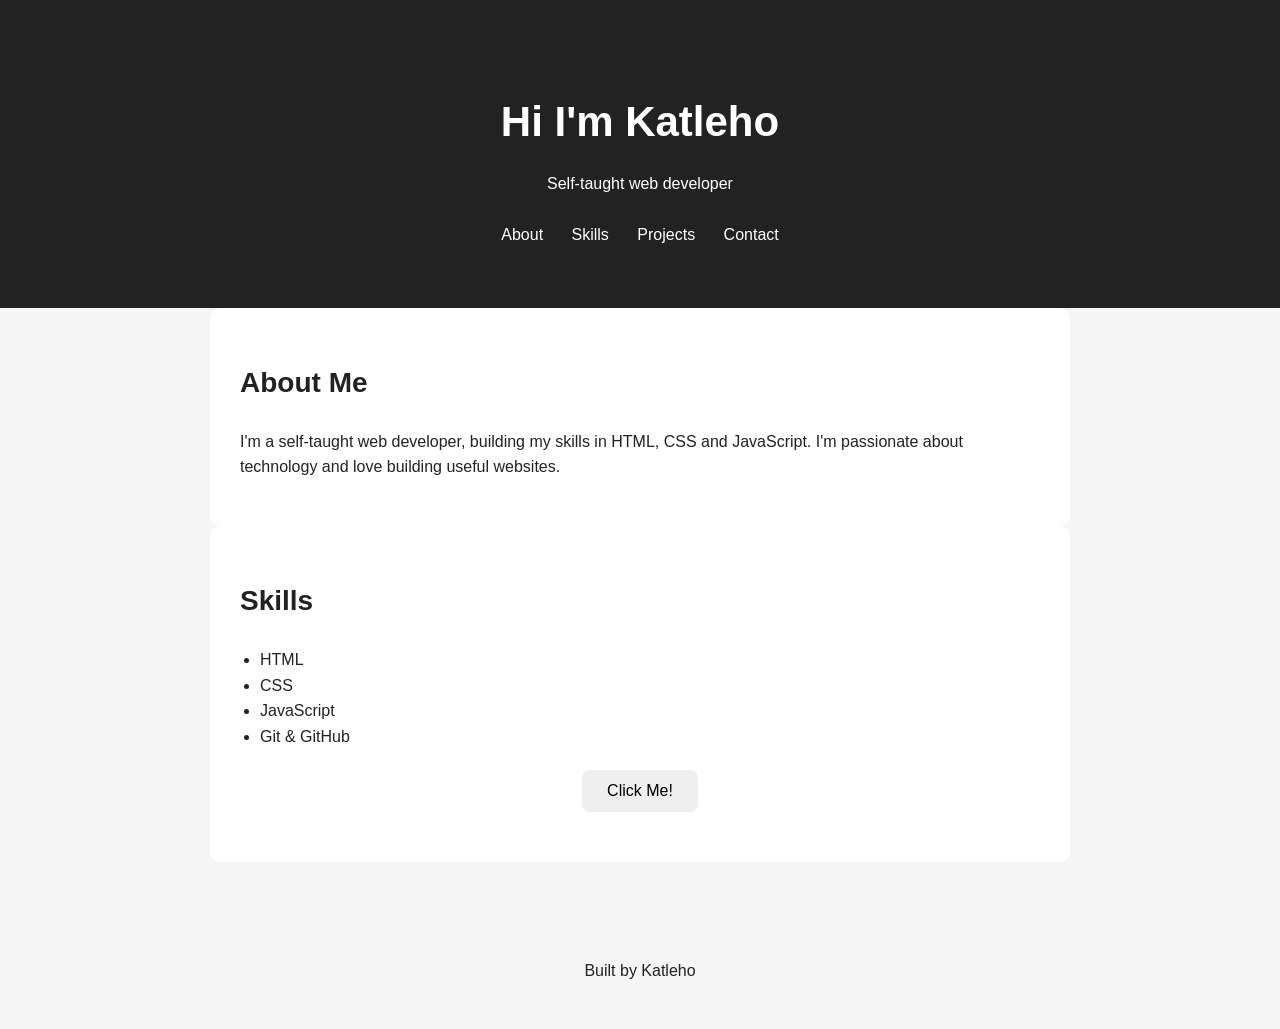
<file: index.HTML>
<!DOCTYPE html>
<html lang="en">
<head>
    <meta charset="UTF-8">
    <meta name="viewport" content="width=device-width, initial-scale=1.0">
    <title>My Portfolio</title>
    <link rel="stylesheet" href="style.css">
 </head>
 <body>
    <header>
    <h1>Hi I'm Katleho </h1>
    <p> Self-taught web developer</p>
<nav>
    <a href="#about">About</a>
    <a href="skills">Skills</a>
    <a href="#projects">Projects</a>
    <a href="#contact">Contact</a>
</nav>
    </header>

    <main>

<section id="about">
    <h2>About Me</h2>
    <p>  I'm a self-taught web developer, building my skills in HTML, CSS and JavaScript.
        I'm passionate about technology and love building useful websites.
    </p>
    </section>

    <section id="skills">
    <h2>Skills</h2>
    <ul>
        <li>HTML</li>
        <li>CSS</li>
        <li>JavaScript</li>
        <li>Git & GitHub</li>
        </ul>
         <button id="helloButton">Click Me!</button>
<p id="message"></p>

    </section>

    </main>

<footer>
    <p>Built by Katleho</p>
</footer>

    <script src="script.js"></script>
</body>

 </html>
</file>
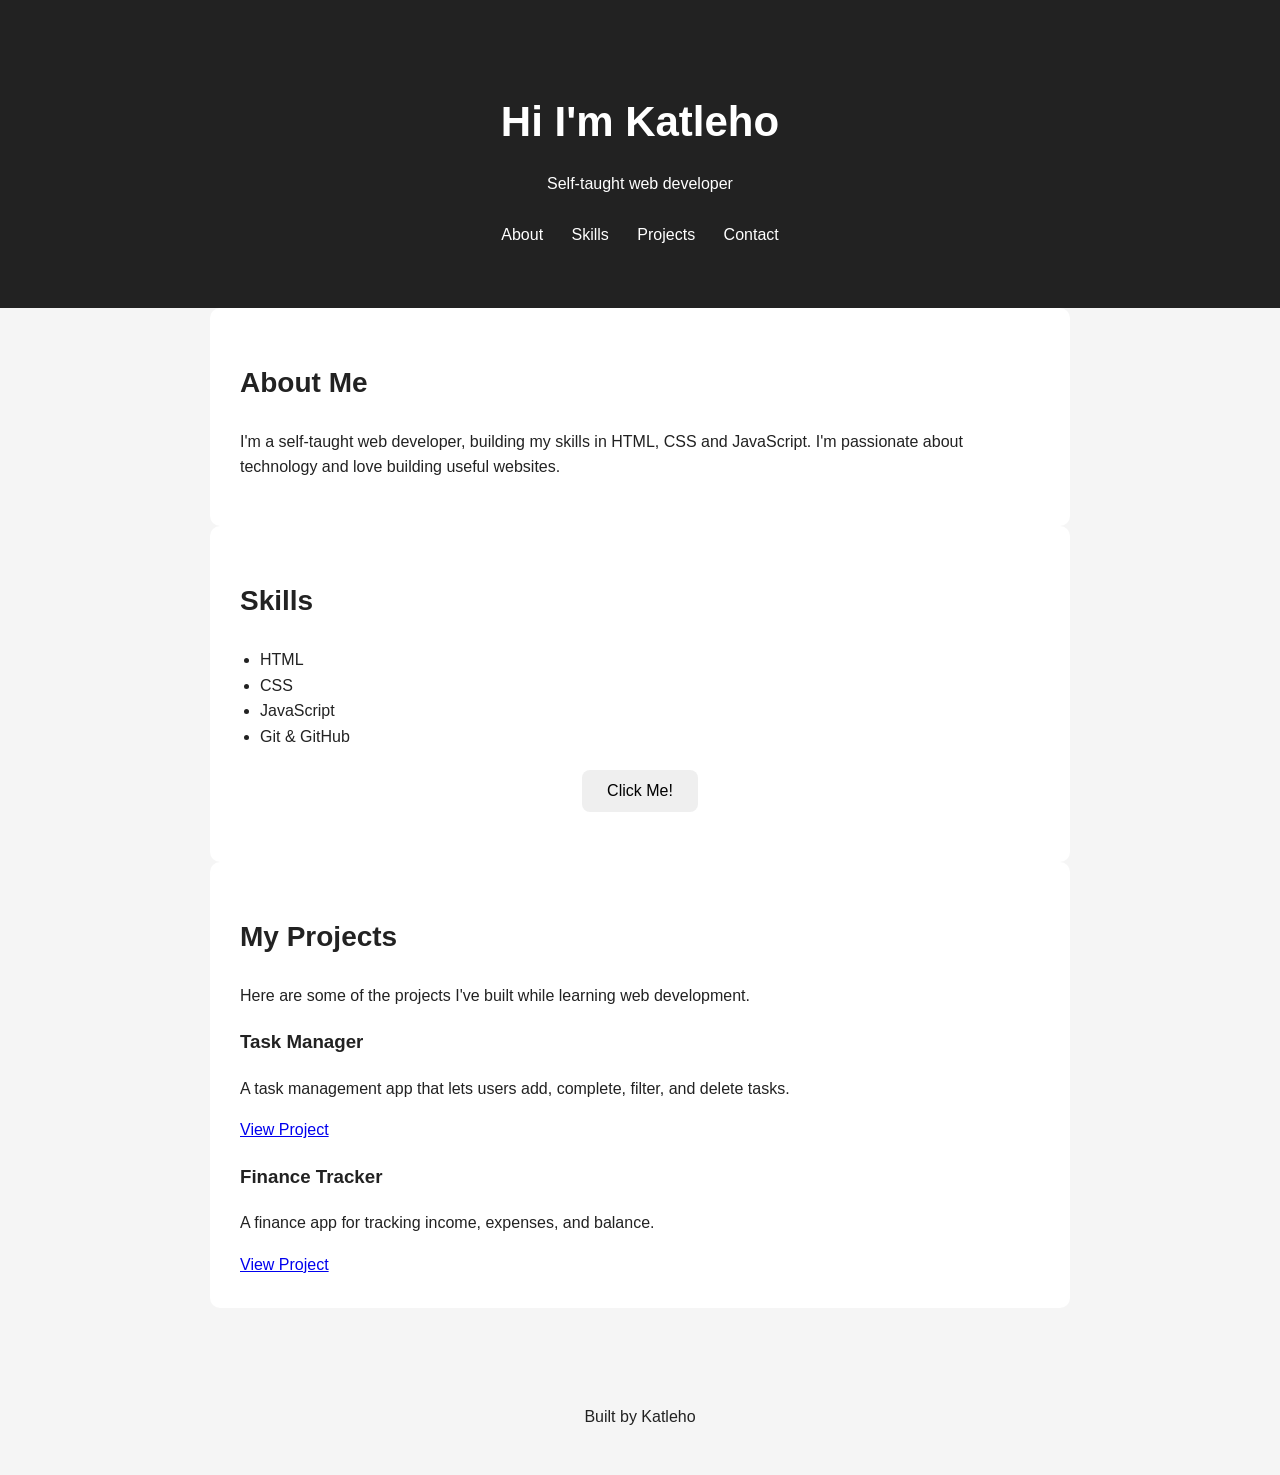
<file: index.html>
<!DOCTYPE html>
<html lang="en">
<head>
    <meta charset="UTF-8">
    <meta name="viewport" content="width=device-width, initial-scale=1.0">
    <title>My Portfolio</title>
    <link rel="stylesheet" href="style.css">
 </head>
 <body>
    <header>
    <h1>Hi I'm Katleho </h1>
    <p> Self-taught web developer</p>
<nav>
    <a href="#about">About</a>
    <a href="skills">Skills</a>
    <a href="#projects">Projects</a>
    <a href="#contact">Contact</a>
</nav>
    </header>

    <main>

<section id="about">
    <h2>About Me</h2>
    <p>  I'm a self-taught web developer, building my skills in HTML, CSS and JavaScript.
        I'm passionate about technology and love building useful websites.
    </p>
    </section>

    <section id="skills">
    <h2>Skills</h2>
    <ul>
        <li>HTML</li>
        <li>CSS</li>
        <li>JavaScript</li>
        <li>Git & GitHub</li>
        </ul>
         <button id="helloButton">Click Me!</button>
<p id="message"></p>

    </section>

    
<section id="projects">
  <h2>My Projects</h2>
  <p>Here are some of the projects I've built while learning web development.</p>

  <div class="project-card">
    <h3>Task Manager</h3>
    <p>A task management app that lets users add, complete, filter, and delete tasks.</p>
    <a href="task-manager/index.html">View Project</a>
  </div>

  <div class="project-card">
    <h3>Finance Tracker</h3>
    <p>A finance app for tracking income, expenses, and balance.</p>
    <a href="finance-tracker/index.html">View Project</a>
  </div>
</section>


    </main>

<footer>
    <p>Built by Katleho</p>
</footer>

    <script src="script.js"></script>
</body>

 </html>
</file>
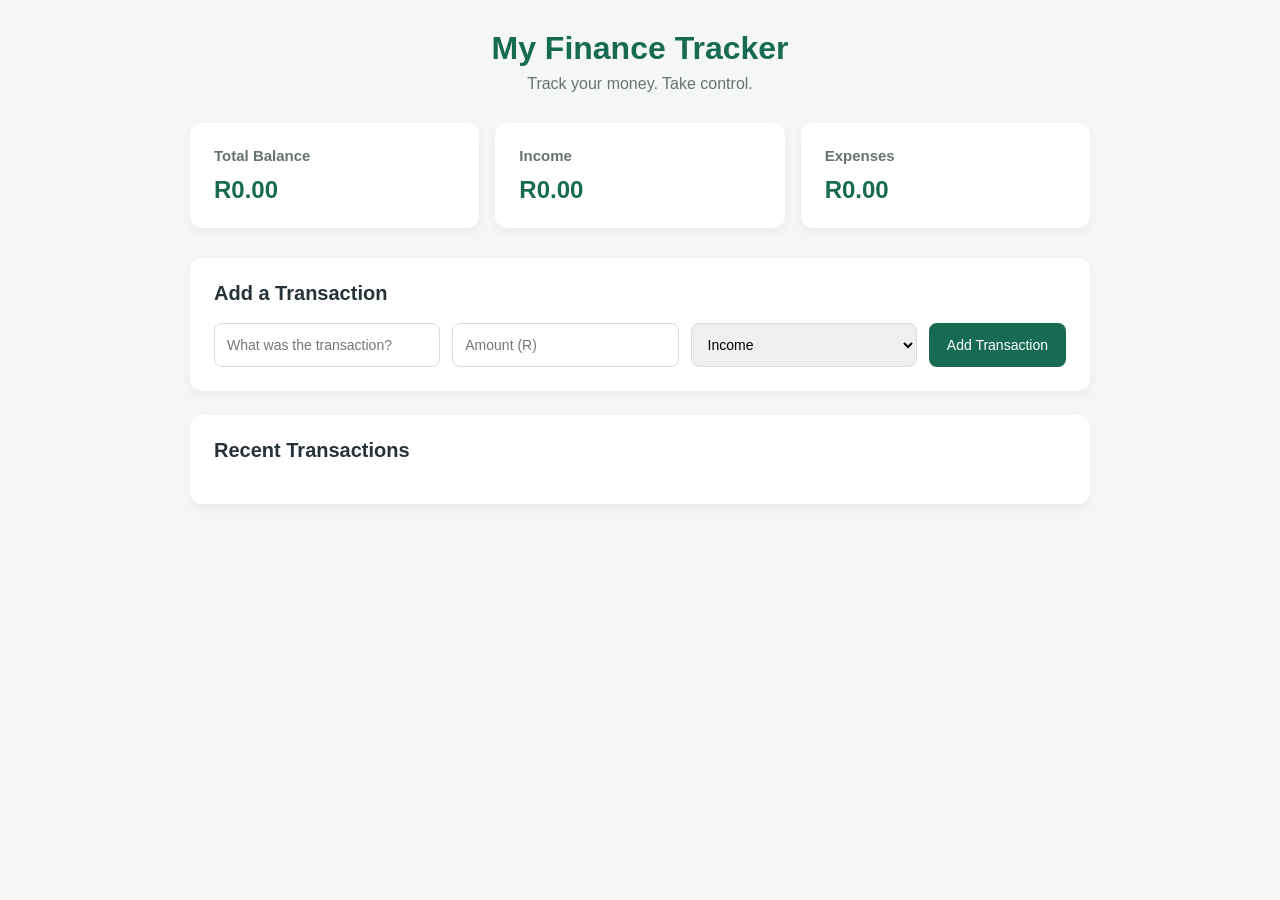
<file: finance-tracker/index.html>
<!DOCTYPE html>
<html lang="en">
<head>
    <meta charset="UTF-8">
    <meta name="viewport" content="width=device-width, initial-scale=1.0">
    <title>Finance Tracker</title>
    <link rel="stylesheet" href="style.css">
</head>
<body>

    
<div class="container">
    <header>
        <h1>My Finance Tracker</h1>
        <p>Track your money. Take control.</p>
    </header>

    <section class="summary">
        <div class="summary-card">
            <h2>Total Balance</h2>
            <p id="balance">R0.00</p>
        </div>

        <div class="summary-card">
            <h2>Income</h2>
            <p id="income">R0.00</p>
        </div>

        <div class="summary-card">
            <h2>Expenses</h2>
            <p id="expenses">R0.00</p>
        </div>
    </section>

    <section class="transaction-form">
        <h2>Add a Transaction</h2>

        <form id="transactionForm">
            <input
                type="text"
                id="description"
                placeholder="What was the transaction?"
                required
            >

            <input
                type="number"
                id="amount"
                placeholder="Amount (R)"
                min="0.01"
                step="0.01"
                required
            >

            <select id="type">
                <option value="income">Income</option>
                <option value="expense">Expense</option>
            </select>

            <button type="submit">Add Transaction</button>
        </form>
    </section>

    <section class="transaction-list">
        <h2>Recent Transactions</h2>

        <ul id="transactionList">
            <!-- Transactions will appear here -->
        </ul>
    </section>
</div>


    <script src="script.js"></script>
</body>
</html>
</file>
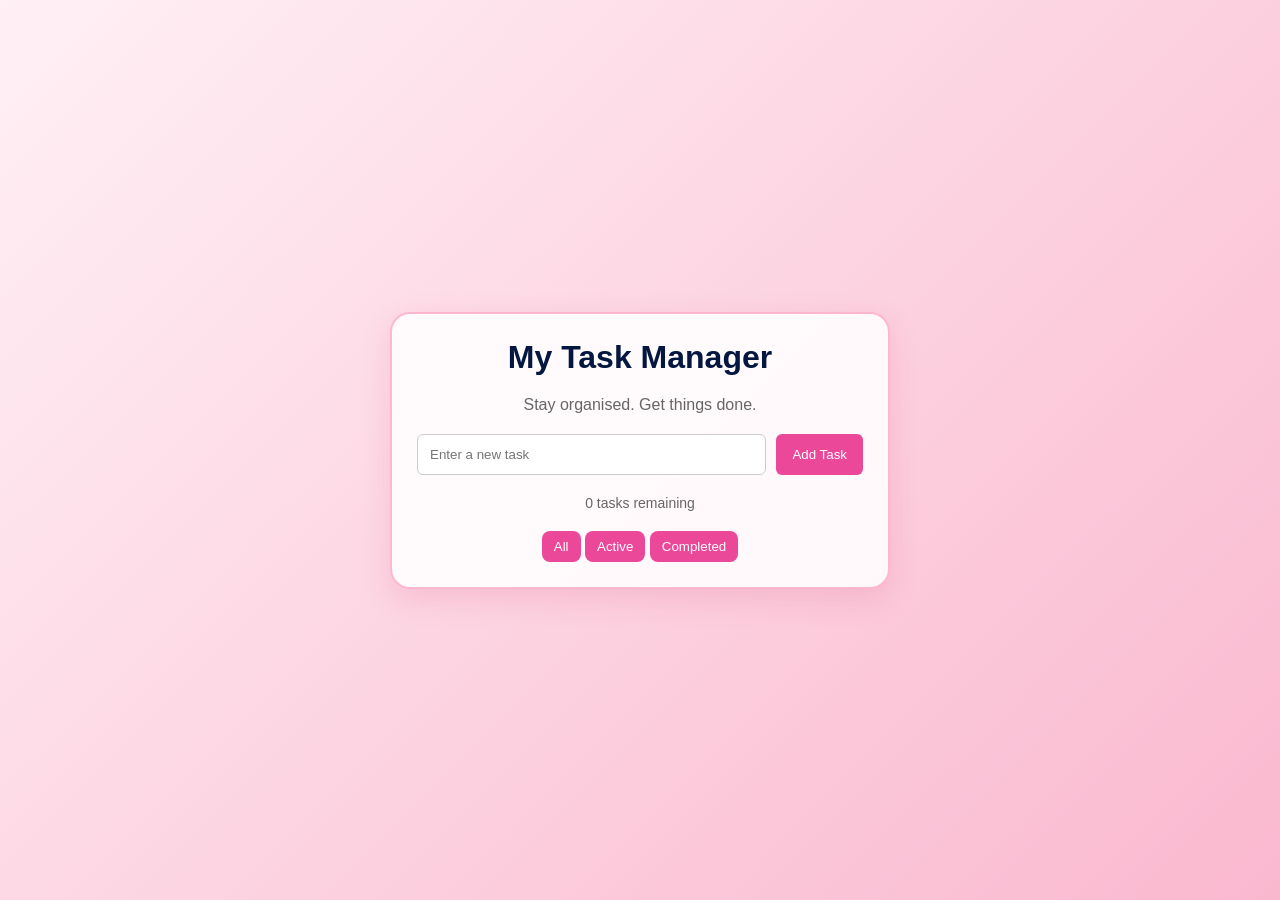
<file: task-manager/index.html>
<!DOCTYPE html>
<html lang="en">
<head>
    <meta charset="UTF-8">
    <meta name="viewport" content="width=device-width, initial-scale=1.0">
    <title>Task Manager</title>
    <link rel="stylesheet" href="style.css">
</head>
<body>
    <div class="task-container">
        <h1>My Task Manager</h1>
        <p>Stay organised. Get things done.</p>

        <div class="task-input">
            <input
                type="text"
                id="taskInput"
                placeholder="Enter a new task"
            >
            <button id="addTaskButton">Add Task</button>
        </div>

        <p id="taskCount">0 tasks remaining</p>

        <div id="taskFilters">
            <button data-filter="all">All</button>
            <button data-filter="active">Active</button>
            <button data-filter="completed">Completed</button>
        </div>

        <ul id="taskList">
            <!-- Tasks will be dynamically added here -->
        </ul>
    </div>

    <script src="script.js"></script>
</body>
</html>
</file>
<file: style.css>
body{
    font-family: Arial, sans-serif;
    margin: 0;
    line-height: 1.6;
    background: #f5f5f5;
    color: #222;
}

header{
    text-align: center;
    padding: 60px 20px;
    background: #222;
    color: white;
}

header h1{
    font-size: 42px;
    margin-bottom: 10px;
}

nav{
    margin-top: 25px;
}

nav a {
    color: white;
    text-decoration: none;
    margin: 0 12px;
}

section {
    padding: 30px;
    max-width: 800px;
    margin: auto;
    background: white;
    border-radius: 10px;
}

h2 {
    font-size: 28px;
}

ul {
    padding-left: 20px;
}

footer {
    text-align: center;
    padding: 30px;
    margin-top: 50px;
}

#helloButton:hover {
    background: pink;
    cursor: pointer;
}

    #helloButton {
    display:block;
    margin: 20px auto;
    padding: 12px 25px;
    font-size: 16px;
    border: none;
    border-radius: 8px;
    cursor: pointer;
    transition: 0.3s ease;
}
</file>
<file: finance-tracker/style.css>
/* 1. Set the basic rules for every element */
* {
    box-sizing: border-box;
    margin: 0;
    padding: 0;
}

/* 2. Style the entire page */
body {
    font-family: Arial, sans-serif;
    background: #f4f7f6;
    color: #263238;
    padding: 30px 16px;
}

/* 3. Control the main content width */
.container {
    max-width: 900px;
    margin: 0 auto;
}

/* 4. Style the heading area */
header {
    text-align: center;
    margin-bottom: 30px;
}

header h1 {
    font-size: 32px;
    margin-bottom: 8px;
    color: #176b52;
}

header p {
    color: #66736f;
}

/* 5. Arrange the summary cards */
.summary {
    display: grid;
    grid-template-columns: repeat(3, 1fr);
    gap: 16px;
    margin-bottom: 30px;
}

.summary-card {
    background: white;
    padding: 24px;
    border-radius: 12px;
    box-shadow: 0 4px 12px rgba(0, 0, 0, 0.05);
}

.summary-card h2 {
    font-size: 15px;
    color: #66736f;
    margin-bottom: 12px;
}

.summary-card p {
    font-size: 24px;
    font-weight: bold;
    color: #176b52;
}

/* 6. Style the form and transaction sections */
.transaction-form,
.transaction-list {
    background: white;
    padding: 24px;
    border-radius: 12px;
    margin-bottom: 24px;
    box-shadow: 0 4px 12px rgba(0, 0, 0, 0.05);
}

.transaction-form h2,
.transaction-list h2 {
    font-size: 20px;
    margin-bottom: 18px;
}

/* 7. Arrange the form fields */
#transactionForm {
    display: flex;
    flex-wrap: wrap;
    gap: 12px;
}

#transactionForm input,
#transactionForm select {
    flex: 1;
    min-width: 150px;
    padding: 12px;
    border: 1px solid #d5ded9;
    border-radius: 8px;
    font-size: 14px;
}

/* 8. Style the button */
#transactionForm button {
    background: #176b52;
    color: white;
    border: none;
    padding: 12px 18px;
    border-radius: 8px;
    cursor: pointer;
    font-size: 14px;
}

#transactionForm button:hover {
    background: #10523e;
}

/* 9. Style the transaction list */
#transactionList {
    list-style: none;
}

#transactionList li {
    display: flex;
    justify-content: space-between;
    gap: 12px;
    padding: 14px 0;
    border-bottom: 1px solid #edf0ee;
}

/* 10. Adjust the layout for small screens */
@media (max-width: 600px) {
    .summary {
        grid-template-columns: 1fr;
    }

    .summary-card {
        padding: 18px;
    }

    header h1 {
        font-size: 27px;
    }
}
</file>
<file: task-manager/style.css>
*{
    box-sizing: border-box;
    margin: 0;
    padding: 0;
}

body {
    font-family: Arial, sans-serif;
    background: #f4f4f4;
    min-height: 100vh;
    display: flex;
    justify-content: center;
    align-items: center;
}

.task-container {
    text-align: center;
    width: 90%;
    max-width: 500px;
    padding: 20px;
    border-radius: 12px;
    box-shadow: 0 5px 20px rgba(0, 0, 0, 0.1);
}

h1{
    text-align: center;
    color: #666;
    margin-bottom: 20px;
}

.task-container > p {
    text-align: center;
    color: #666;
    margin-bottom: 20px;
}

.task-input {
    display: flex;
    gap: 10px;
}

#taskInput {
    flex: 1;
    padding: 12px;
    border: 1px solid #ccc;
    border-radius:6px;
}

#addTaskButton {
    padding: 12px 16px;
    border: none;
    border-radius: 6px;
    cursor: pointer;
}

#task-filters {
    display: flex;
    justify-content: center;
    gap: 10px;
    margin: 20px 0;
}

.task-filters button {
    padding: 8px 14px;
    border: none;
    border-radius: 6px;
    cursor: pointer;
}

#taskList {
    list-style: none;
    padding-left: 0;
}

#taskCount {
    margin-top: 20px;
    font-size: 14px;
}

.completed {
    text-decoration: line-through;
    opacity: 0.6;
}


/* 🎀 Pink Task Manager Theme */

body {
    background: linear-gradient(
        -45deg,
        #ffe0ec,
        #ffc0d9,
        #f8a5c2,
        #fff0f5
    );
    background-size: 400% 400%;
    animation: pinkBackground 12s ease infinite;
    min-height: 100vh;
}

@keyframes pinkBackground {
    0% {
        background-position: 0% 50%;
    }
    50% {
        background-position: 100% 50%;
    }
    100% {
        background-position: 0% 50%;
    }
}

/* Pink task box */
.task-container {
    background: rgba(255, 255, 255, 0.88);
    border: 2px solid #ffb6d0;
    border-radius: 20px;
    box-shadow: 0 10px 30px rgba(214, 51, 108, 0.15);
    padding: 25px;
}

/* Pink buttons */
button {
    background-color: #ec4899;
    color: white;
    border: none;
    border-radius: 8px;
    padding: 8px 12px;
    cursor: pointer;
}

button:hover {
    background-color: #db2777;
}



/* Add space between task text and buttons */
li {
    padding: 10px;
    margin-bottom: 10px;
}

li button {
    margin-left: 8px;
}


/* Blue Task Manager heading */
h1 {
    color: #041740;
}
</file>
